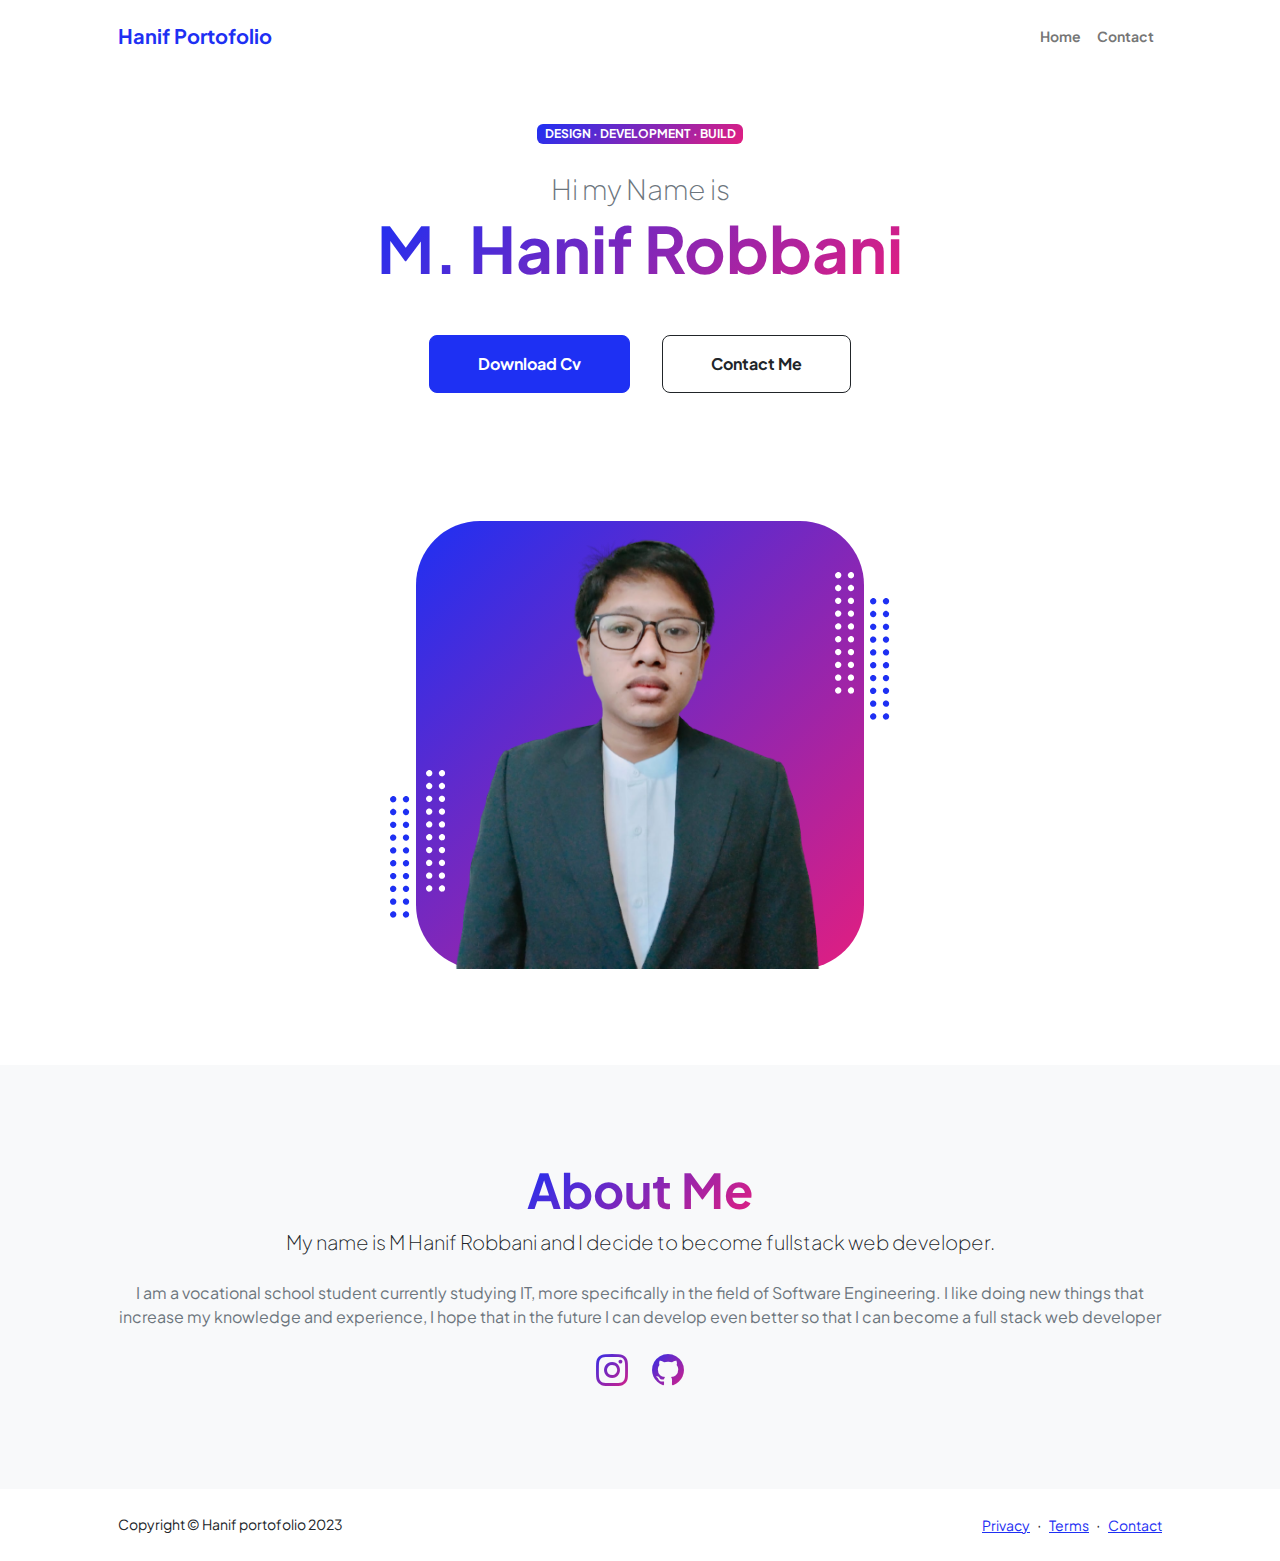
<file: index.html>
<!DOCTYPE html>
<html lang="en">
  <head>
    <meta charset="utf-8" />
    <meta
      name="viewport"
      content="width=device-width, initial-scale=1, shrink-to-fit=no"
    />
    <meta name="description" content="" />
    <meta name="author" content="" />
    <title>Hanif Portofolio Bootstrap</title>
    <!-- Favicon-->
    <link rel="icon" type="image/x-icon" href="assets/favicon.ico" />
    <!-- Custom Google font-->
    <link rel="preconnect" href="https://fonts.googleapis.com" />
    <link rel="preconnect" href="https://fonts.gstatic.com" crossorigin />
    <link
      href="https://fonts.googleapis.com/css2?family=Plus+Jakarta+Sans:wght@100;200;300;400;500;600;700;800;900&amp;display=swap"
      rel="stylesheet"
    />
    <!-- Bootstrap icons-->
    <link
      href="https://cdn.jsdelivr.net/npm/bootstrap-icons@1.8.1/font/bootstrap-icons.css"
      rel="stylesheet"
    />
    <!-- Core theme CSS (includes Bootstrap)-->
    <link href="css/styles.css" rel="stylesheet" />
  </head>
  <body class="d-flex flex-column h-100">
    <main class="flex-shrink-0">
      <!-- Navigation-->
      <nav class="navbar navbar-expand-lg navbar-light bg-white py-3">
        <div class="container px-5">
          <a class="navbar-brand" href="index.html"
            ><span class="fw-bolder text-primary">Hanif Portofolio</span></a
          >
          <button
            class="navbar-toggler"
            type="button"
            data-bs-toggle="collapse"
            data-bs-target="#navbarSupportedContent"
            aria-controls="navbarSupportedContent"
            aria-expanded="false"
            aria-label="Toggle navigation"
          >
            <span class="navbar-toggler-icon"></span>
          </button>
          <div class="collapse navbar-collapse" id="navbarSupportedContent">
            <ul class="navbar-nav ms-auto mb-2 mb-lg-0 small fw-bolder">
              <li class="nav-item">
                <a class="nav-link" href="index.html">Home</a>
              </li>
              <li class="nav-item">
                <a class="nav-link" href="contact.html">Contact</a>
              </li>
            </ul>
          </div>
        </div>
      </nav>
      <!-- Header-->
      <header class="py-5">
        <div class="container px-5 pb-5">
          <div class="row gx-5 align-items-center">
            <div class="col-xxl-5">
              <!-- Header text content-->
              <div class="text-center text-xxl-start">
                <div
                  class="badge bg-gradient-primary-to-secondary text-white mb-4"
                >
                  <div class="text-uppercase">
                    Design &middot; Development &middot; Build
                  </div>
                </div>
                <div class="fs-3 fw-light text-muted">Hi my Name is </div>
                <h1 class="display-3 fw-bolder mb-5">
                  <span class="text-gradient d-inline"
                    >M. Hanif Robbani</span
                  >
                </h1>
                <div
                  class="d-grid gap-3 d-sm-flex justify-content-sm-center justify-content-xxl-start mb-3"
                >
                  <a
                    class="btn btn-primary btn-lg px-5 py-3 me-sm-3 fs-6 fw-bolder"
                    href="img/you.png"
                    download="My Cv"
                    >Download Cv</a
                  >
                  <a
                    class="btn btn-outline-dark btn-lg px-5 py-3 fs-6 fw-bolder"
                    href="contact.html"
                    >Contact Me</a
                  >
                </div>
              </div>
            </div>
            <div class="col-xxl-7">
              <!-- Header profile picture-->
              <div class="d-flex justify-content-center mt-5 mt-xxl-0">
                <div class="profile bg-gradient-primary-to-secondary">
                  <img class="profile-img" src="img/pp2.png" alt="..." />
                  <div class="dots-1">
                    <!-- SVG Dots-->
                    <svg
                      version="1.1"
                      xmlns="http://www.w3.org/2000/svg"
                      xmlns:xlink="http://www.w3.org/1999/xlink"
                      x="0px"
                      y="0px"
                      viewBox="0 0 191.6 1215.4"
                      style="enable-background: new 0 0 191.6 1215.4"
                      xml:space="preserve"
                    >
                      <g
                        transform="translate(0.000000,1280.000000) scale(0.100000,-0.100000)"
                      >
                        <path
                          d="M227.7,12788.6c-105-35-200-141-222-248c-43-206,163-412,369-369c155,32,275,190,260,339c-11,105-90,213-190,262        C383.7,12801.6,289.7,12808.6,227.7,12788.6z"
                        ></path>
                        <path
                          d="M1507.7,12788.6c-151-50-253-216-222-362c25-119,136-230,254-255c194-41,395,142,375,339c-11,105-90,213-190,262        C1663.7,12801.6,1569.7,12808.6,1507.7,12788.6z"
                        ></path>
                        <path
                          d="M227.7,11508.6c-105-35-200-141-222-248c-43-206,163-412,369-369c155,32,275,190,260,339c-11,105-90,213-190,262        C383.7,11521.6,289.7,11528.6,227.7,11508.6z"
                        ></path>
                        <path
                          d="M1507.7,11508.6c-151-50-253-216-222-362c25-119,136-230,254-255c194-41,395,142,375,339c-11,105-90,213-190,262        C1663.7,11521.6,1569.7,11528.6,1507.7,11508.6z"
                        ></path>
                        <path
                          d="M227.7,10228.6c-105-35-200-141-222-248c-43-206,163-412,369-369c155,32,275,190,260,339c-11,105-90,213-190,262        C383.7,10241.6,289.7,10248.6,227.7,10228.6z"
                        ></path>
                        <path
                          d="M1507.7,10228.6c-105-35-200-141-222-248c-43-206,163-412,369-369c155,32,275,190,260,339c-11,105-90,213-190,262        C1663.7,10241.6,1569.7,10248.6,1507.7,10228.6z"
                        ></path>
                        <path
                          d="M227.7,8948.6c-105-35-200-141-222-248c-43-206,163-412,369-369c155,32,275,190,260,339c-11,105-90,213-190,262        C383.7,8961.6,289.7,8968.6,227.7,8948.6z"
                        ></path>
                        <path
                          d="M1507.7,8948.6c-105-35-200-141-222-248c-43-206,163-412,369-369c155,32,275,190,260,339c-11,105-90,213-190,262        C1663.7,8961.6,1569.7,8968.6,1507.7,8948.6z"
                        ></path>
                        <path
                          d="M227.7,7668.6c-105-35-200-141-222-248c-43-206,163-412,369-369c155,32,275,190,260,339c-11,105-90,213-190,262        C383.7,7681.6,289.7,7688.6,227.7,7668.6z"
                        ></path>
                        <path
                          d="M1507.7,7668.6c-105-35-200-141-222-248c-43-206,163-412,369-369c155,32,275,190,260,339c-11,105-90,213-190,262        C1663.7,7681.6,1569.7,7688.6,1507.7,7668.6z"
                        ></path>
                        <path
                          d="M227.7,6388.6c-105-35-200-141-222-248c-43-206,163-412,369-369c155,32,275,190,260,339c-11,105-90,213-190,262        C383.7,6401.6,289.7,6408.6,227.7,6388.6z"
                        ></path>
                        <path
                          d="M1507.7,6388.6c-105-35-200-141-222-248c-43-206,163-412,369-369c155,32,275,190,260,339c-11,105-90,213-190,262        C1663.7,6401.6,1569.7,6408.6,1507.7,6388.6z"
                        ></path>
                        <path
                          d="M227.7,5108.6c-105-35-200-141-222-248c-43-206,163-412,369-369c155,32,275,190,260,339c-11,105-90,213-190,262        C383.7,5121.6,289.7,5128.6,227.7,5108.6z"
                        ></path>
                        <path
                          d="M1507.7,5108.6c-105-35-200-141-222-248c-43-206,163-412,369-369c155,32,275,190,260,339c-11,105-90,213-190,262        C1663.7,5121.6,1569.7,5128.6,1507.7,5108.6z"
                        ></path>
                        <path
                          d="M227.7,3828.6c-105-35-200-141-222-248c-43-206,163-412,369-369c155,32,275,190,260,339c-11,105-90,213-190,262        C383.7,3841.6,289.7,3848.6,227.7,3828.6z"
                        ></path>
                        <path
                          d="M1507.7,3828.6c-105-35-200-141-222-248c-43-206,163-412,369-369c155,32,275,190,260,339c-11,105-90,213-190,262        C1663.7,3841.6,1569.7,3848.6,1507.7,3828.6z"
                        ></path>
                        <path
                          d="M227.7,2548.6c-105-35-200-141-222-248c-43-206,163-412,369-369c155,32,275,190,260,339c-11,105-90,213-190,262        C383.7,2561.6,289.7,2568.6,227.7,2548.6z"
                        ></path>
                        <path
                          d="M1507.7,2548.6c-105-35-200-141-222-248c-43-206,163-412,369-369c155,32,275,190,260,339c-11,105-90,213-190,262        C1663.7,2561.6,1569.7,2568.6,1507.7,2548.6z"
                        ></path>
                        <path
                          d="M227.7,1268.6c-105-35-200-141-222-248c-43-206,163-412,369-369c155,32,275,190,260,339c-11,105-90,213-190,262        C383.7,1281.6,289.7,1288.6,227.7,1268.6z"
                        ></path>
                        <path
                          d="M1507.7,1268.6c-105-35-200-141-222-248c-43-206,163-412,369-369c155,32,275,190,260,339c-11,105-90,213-190,262        C1663.7,1281.6,1569.7,1288.6,1507.7,1268.6z"
                        ></path>
                      </g>
                    </svg>
                    <!-- END of SVG dots-->
                  </div>
                  <div class="dots-2">
                    <!-- SVG Dots-->
                    <svg
                      version="1.1"
                      xmlns="http://www.w3.org/2000/svg"
                      xmlns:xlink="http://www.w3.org/1999/xlink"
                      x="0px"
                      y="0px"
                      viewBox="0 0 191.6 1215.4"
                      style="enable-background: new 0 0 191.6 1215.4"
                      xml:space="preserve"
                    >
                      <g
                        transform="translate(0.000000,1280.000000) scale(0.100000,-0.100000)"
                      >
                        <path
                          d="M227.7,12788.6c-105-35-200-141-222-248c-43-206,163-412,369-369c155,32,275,190,260,339c-11,105-90,213-190,262        C383.7,12801.6,289.7,12808.6,227.7,12788.6z"
                        ></path>
                        <path
                          d="M1507.7,12788.6c-151-50-253-216-222-362c25-119,136-230,254-255c194-41,395,142,375,339c-11,105-90,213-190,262        C1663.7,12801.6,1569.7,12808.6,1507.7,12788.6z"
                        ></path>
                        <path
                          d="M227.7,11508.6c-105-35-200-141-222-248c-43-206,163-412,369-369c155,32,275,190,260,339c-11,105-90,213-190,262        C383.7,11521.6,289.7,11528.6,227.7,11508.6z"
                        ></path>
                        <path
                          d="M1507.7,11508.6c-151-50-253-216-222-362c25-119,136-230,254-255c194-41,395,142,375,339c-11,105-90,213-190,262        C1663.7,11521.6,1569.7,11528.6,1507.7,11508.6z"
                        ></path>
                        <path
                          d="M227.7,10228.6c-105-35-200-141-222-248c-43-206,163-412,369-369c155,32,275,190,260,339c-11,105-90,213-190,262        C383.7,10241.6,289.7,10248.6,227.7,10228.6z"
                        ></path>
                        <path
                          d="M1507.7,10228.6c-105-35-200-141-222-248c-43-206,163-412,369-369c155,32,275,190,260,339c-11,105-90,213-190,262        C1663.7,10241.6,1569.7,10248.6,1507.7,10228.6z"
                        ></path>
                        <path
                          d="M227.7,8948.6c-105-35-200-141-222-248c-43-206,163-412,369-369c155,32,275,190,260,339c-11,105-90,213-190,262        C383.7,8961.6,289.7,8968.6,227.7,8948.6z"
                        ></path>
                        <path
                          d="M1507.7,8948.6c-105-35-200-141-222-248c-43-206,163-412,369-369c155,32,275,190,260,339c-11,105-90,213-190,262        C1663.7,8961.6,1569.7,8968.6,1507.7,8948.6z"
                        ></path>
                        <path
                          d="M227.7,7668.6c-105-35-200-141-222-248c-43-206,163-412,369-369c155,32,275,190,260,339c-11,105-90,213-190,262        C383.7,7681.6,289.7,7688.6,227.7,7668.6z"
                        ></path>
                        <path
                          d="M1507.7,7668.6c-105-35-200-141-222-248c-43-206,163-412,369-369c155,32,275,190,260,339c-11,105-90,213-190,262        C1663.7,7681.6,1569.7,7688.6,1507.7,7668.6z"
                        ></path>
                        <path
                          d="M227.7,6388.6c-105-35-200-141-222-248c-43-206,163-412,369-369c155,32,275,190,260,339c-11,105-90,213-190,262        C383.7,6401.6,289.7,6408.6,227.7,6388.6z"
                        ></path>
                        <path
                          d="M1507.7,6388.6c-105-35-200-141-222-248c-43-206,163-412,369-369c155,32,275,190,260,339c-11,105-90,213-190,262        C1663.7,6401.6,1569.7,6408.6,1507.7,6388.6z"
                        ></path>
                        <path
                          d="M227.7,5108.6c-105-35-200-141-222-248c-43-206,163-412,369-369c155,32,275,190,260,339c-11,105-90,213-190,262        C383.7,5121.6,289.7,5128.6,227.7,5108.6z"
                        ></path>
                        <path
                          d="M1507.7,5108.6c-105-35-200-141-222-248c-43-206,163-412,369-369c155,32,275,190,260,339c-11,105-90,213-190,262        C1663.7,5121.6,1569.7,5128.6,1507.7,5108.6z"
                        ></path>
                        <path
                          d="M227.7,3828.6c-105-35-200-141-222-248c-43-206,163-412,369-369c155,32,275,190,260,339c-11,105-90,213-190,262        C383.7,3841.6,289.7,3848.6,227.7,3828.6z"
                        ></path>
                        <path
                          d="M1507.7,3828.6c-105-35-200-141-222-248c-43-206,163-412,369-369c155,32,275,190,260,339c-11,105-90,213-190,262        C1663.7,3841.6,1569.7,3848.6,1507.7,3828.6z"
                        ></path>
                        <path
                          d="M227.7,2548.6c-105-35-200-141-222-248c-43-206,163-412,369-369c155,32,275,190,260,339c-11,105-90,213-190,262        C383.7,2561.6,289.7,2568.6,227.7,2548.6z"
                        ></path>
                        <path
                          d="M1507.7,2548.6c-105-35-200-141-222-248c-43-206,163-412,369-369c155,32,275,190,260,339c-11,105-90,213-190,262        C1663.7,2561.6,1569.7,2568.6,1507.7,2548.6z"
                        ></path>
                        <path
                          d="M227.7,1268.6c-105-35-200-141-222-248c-43-206,163-412,369-369c155,32,275,190,260,339c-11,105-90,213-190,262        C383.7,1281.6,289.7,1288.6,227.7,1268.6z"
                        ></path>
                        <path
                          d="M1507.7,1268.6c-105-35-200-141-222-248c-43-206,163-412,369-369c155,32,275,190,260,339c-11,105-90,213-190,262        C1663.7,1281.6,1569.7,1288.6,1507.7,1268.6z"
                        ></path>
                      </g>
                    </svg>
                    <!-- END of SVG dots-->
                  </div>
                  <div class="dots-3">
                    <!-- SVG Dots-->
                    <svg
                      version="1.1"
                      xmlns="http://www.w3.org/2000/svg"
                      xmlns:xlink="http://www.w3.org/1999/xlink"
                      x="0px"
                      y="0px"
                      viewBox="0 0 191.6 1215.4"
                      style="enable-background: new 0 0 191.6 1215.4"
                      xml:space="preserve"
                    >
                      <g
                        transform="translate(0.000000,1280.000000) scale(0.100000,-0.100000)"
                      >
                        <path
                          d="M227.7,12788.6c-105-35-200-141-222-248c-43-206,163-412,369-369c155,32,275,190,260,339c-11,105-90,213-190,262        C383.7,12801.6,289.7,12808.6,227.7,12788.6z"
                        ></path>
                        <path
                          d="M1507.7,12788.6c-151-50-253-216-222-362c25-119,136-230,254-255c194-41,395,142,375,339c-11,105-90,213-190,262        C1663.7,12801.6,1569.7,12808.6,1507.7,12788.6z"
                        ></path>
                        <path
                          d="M227.7,11508.6c-105-35-200-141-222-248c-43-206,163-412,369-369c155,32,275,190,260,339c-11,105-90,213-190,262        C383.7,11521.6,289.7,11528.6,227.7,11508.6z"
                        ></path>
                        <path
                          d="M1507.7,11508.6c-151-50-253-216-222-362c25-119,136-230,254-255c194-41,395,142,375,339c-11,105-90,213-190,262        C1663.7,11521.6,1569.7,11528.6,1507.7,11508.6z"
                        ></path>
                        <path
                          d="M227.7,10228.6c-105-35-200-141-222-248c-43-206,163-412,369-369c155,32,275,190,260,339c-11,105-90,213-190,262        C383.7,10241.6,289.7,10248.6,227.7,10228.6z"
                        ></path>
                        <path
                          d="M1507.7,10228.6c-105-35-200-141-222-248c-43-206,163-412,369-369c155,32,275,190,260,339c-11,105-90,213-190,262        C1663.7,10241.6,1569.7,10248.6,1507.7,10228.6z"
                        ></path>
                        <path
                          d="M227.7,8948.6c-105-35-200-141-222-248c-43-206,163-412,369-369c155,32,275,190,260,339c-11,105-90,213-190,262        C383.7,8961.6,289.7,8968.6,227.7,8948.6z"
                        ></path>
                        <path
                          d="M1507.7,8948.6c-105-35-200-141-222-248c-43-206,163-412,369-369c155,32,275,190,260,339c-11,105-90,213-190,262        C1663.7,8961.6,1569.7,8968.6,1507.7,8948.6z"
                        ></path>
                        <path
                          d="M227.7,7668.6c-105-35-200-141-222-248c-43-206,163-412,369-369c155,32,275,190,260,339c-11,105-90,213-190,262        C383.7,7681.6,289.7,7688.6,227.7,7668.6z"
                        ></path>
                        <path
                          d="M1507.7,7668.6c-105-35-200-141-222-248c-43-206,163-412,369-369c155,32,275,190,260,339c-11,105-90,213-190,262        C1663.7,7681.6,1569.7,7688.6,1507.7,7668.6z"
                        ></path>
                        <path
                          d="M227.7,6388.6c-105-35-200-141-222-248c-43-206,163-412,369-369c155,32,275,190,260,339c-11,105-90,213-190,262        C383.7,6401.6,289.7,6408.6,227.7,6388.6z"
                        ></path>
                        <path
                          d="M1507.7,6388.6c-105-35-200-141-222-248c-43-206,163-412,369-369c155,32,275,190,260,339c-11,105-90,213-190,262        C1663.7,6401.6,1569.7,6408.6,1507.7,6388.6z"
                        ></path>
                        <path
                          d="M227.7,5108.6c-105-35-200-141-222-248c-43-206,163-412,369-369c155,32,275,190,260,339c-11,105-90,213-190,262        C383.7,5121.6,289.7,5128.6,227.7,5108.6z"
                        ></path>
                        <path
                          d="M1507.7,5108.6c-105-35-200-141-222-248c-43-206,163-412,369-369c155,32,275,190,260,339c-11,105-90,213-190,262        C1663.7,5121.6,1569.7,5128.6,1507.7,5108.6z"
                        ></path>
                        <path
                          d="M227.7,3828.6c-105-35-200-141-222-248c-43-206,163-412,369-369c155,32,275,190,260,339c-11,105-90,213-190,262        C383.7,3841.6,289.7,3848.6,227.7,3828.6z"
                        ></path>
                        <path
                          d="M1507.7,3828.6c-105-35-200-141-222-248c-43-206,163-412,369-369c155,32,275,190,260,339c-11,105-90,213-190,262        C1663.7,3841.6,1569.7,3848.6,1507.7,3828.6z"
                        ></path>
                        <path
                          d="M227.7,2548.6c-105-35-200-141-222-248c-43-206,163-412,369-369c155,32,275,190,260,339c-11,105-90,213-190,262        C383.7,2561.6,289.7,2568.6,227.7,2548.6z"
                        ></path>
                        <path
                          d="M1507.7,2548.6c-105-35-200-141-222-248c-43-206,163-412,369-369c155,32,275,190,260,339c-11,105-90,213-190,262        C1663.7,2561.6,1569.7,2568.6,1507.7,2548.6z"
                        ></path>
                        <path
                          d="M227.7,1268.6c-105-35-200-141-222-248c-43-206,163-412,369-369c155,32,275,190,260,339c-11,105-90,213-190,262        C383.7,1281.6,289.7,1288.6,227.7,1268.6z"
                        ></path>
                        <path
                          d="M1507.7,1268.6c-105-35-200-141-222-248c-43-206,163-412,369-369c155,32,275,190,260,339c-11,105-90,213-190,262        C1663.7,1281.6,1569.7,1288.6,1507.7,1268.6z"
                        ></path>
                      </g>
                    </svg>
                    <!-- END of SVG dots-->
                  </div>
                  <div class="dots-4">
                    <!-- SVG Dots-->
                    <svg
                      version="1.1"
                      xmlns="http://www.w3.org/2000/svg"
                      xmlns:xlink="http://www.w3.org/1999/xlink"
                      x="0px"
                      y="0px"
                      viewBox="0 0 191.6 1215.4"
                      style="enable-background: new 0 0 191.6 1215.4"
                      xml:space="preserve"
                    >
                      <g
                        transform="translate(0.000000,1280.000000) scale(0.100000,-0.100000)"
                      >
                        <path
                          d="M227.7,12788.6c-105-35-200-141-222-248c-43-206,163-412,369-369c155,32,275,190,260,339c-11,105-90,213-190,262        C383.7,12801.6,289.7,12808.6,227.7,12788.6z"
                        ></path>
                        <path
                          d="M1507.7,12788.6c-151-50-253-216-222-362c25-119,136-230,254-255c194-41,395,142,375,339c-11,105-90,213-190,262        C1663.7,12801.6,1569.7,12808.6,1507.7,12788.6z"
                        ></path>
                        <path
                          d="M227.7,11508.6c-105-35-200-141-222-248c-43-206,163-412,369-369c155,32,275,190,260,339c-11,105-90,213-190,262        C383.7,11521.6,289.7,11528.6,227.7,11508.6z"
                        ></path>
                        <path
                          d="M1507.7,11508.6c-151-50-253-216-222-362c25-119,136-230,254-255c194-41,395,142,375,339c-11,105-90,213-190,262        C1663.7,11521.6,1569.7,11528.6,1507.7,11508.6z"
                        ></path>
                        <path
                          d="M227.7,10228.6c-105-35-200-141-222-248c-43-206,163-412,369-369c155,32,275,190,260,339c-11,105-90,213-190,262        C383.7,10241.6,289.7,10248.6,227.7,10228.6z"
                        ></path>
                        <path
                          d="M1507.7,10228.6c-105-35-200-141-222-248c-43-206,163-412,369-369c155,32,275,190,260,339c-11,105-90,213-190,262        C1663.7,10241.6,1569.7,10248.6,1507.7,10228.6z"
                        ></path>
                        <path
                          d="M227.7,8948.6c-105-35-200-141-222-248c-43-206,163-412,369-369c155,32,275,190,260,339c-11,105-90,213-190,262        C383.7,8961.6,289.7,8968.6,227.7,8948.6z"
                        ></path>
                        <path
                          d="M1507.7,8948.6c-105-35-200-141-222-248c-43-206,163-412,369-369c155,32,275,190,260,339c-11,105-90,213-190,262        C1663.7,8961.6,1569.7,8968.6,1507.7,8948.6z"
                        ></path>
                        <path
                          d="M227.7,7668.6c-105-35-200-141-222-248c-43-206,163-412,369-369c155,32,275,190,260,339c-11,105-90,213-190,262        C383.7,7681.6,289.7,7688.6,227.7,7668.6z"
                        ></path>
                        <path
                          d="M1507.7,7668.6c-105-35-200-141-222-248c-43-206,163-412,369-369c155,32,275,190,260,339c-11,105-90,213-190,262        C1663.7,7681.6,1569.7,7688.6,1507.7,7668.6z"
                        ></path>
                        <path
                          d="M227.7,6388.6c-105-35-200-141-222-248c-43-206,163-412,369-369c155,32,275,190,260,339c-11,105-90,213-190,262        C383.7,6401.6,289.7,6408.6,227.7,6388.6z"
                        ></path>
                        <path
                          d="M1507.7,6388.6c-105-35-200-141-222-248c-43-206,163-412,369-369c155,32,275,190,260,339c-11,105-90,213-190,262        C1663.7,6401.6,1569.7,6408.6,1507.7,6388.6z"
                        ></path>
                        <path
                          d="M227.7,5108.6c-105-35-200-141-222-248c-43-206,163-412,369-369c155,32,275,190,260,339c-11,105-90,213-190,262        C383.7,5121.6,289.7,5128.6,227.7,5108.6z"
                        ></path>
                        <path
                          d="M1507.7,5108.6c-105-35-200-141-222-248c-43-206,163-412,369-369c155,32,275,190,260,339c-11,105-90,213-190,262        C1663.7,5121.6,1569.7,5128.6,1507.7,5108.6z"
                        ></path>
                        <path
                          d="M227.7,3828.6c-105-35-200-141-222-248c-43-206,163-412,369-369c155,32,275,190,260,339c-11,105-90,213-190,262        C383.7,3841.6,289.7,3848.6,227.7,3828.6z"
                        ></path>
                        <path
                          d="M1507.7,3828.6c-105-35-200-141-222-248c-43-206,163-412,369-369c155,32,275,190,260,339c-11,105-90,213-190,262        C1663.7,3841.6,1569.7,3848.6,1507.7,3828.6z"
                        ></path>
                        <path
                          d="M227.7,2548.6c-105-35-200-141-222-248c-43-206,163-412,369-369c155,32,275,190,260,339c-11,105-90,213-190,262        C383.7,2561.6,289.7,2568.6,227.7,2548.6z"
                        ></path>
                        <path
                          d="M1507.7,2548.6c-105-35-200-141-222-248c-43-206,163-412,369-369c155,32,275,190,260,339c-11,105-90,213-190,262        C1663.7,2561.6,1569.7,2568.6,1507.7,2548.6z"
                        ></path>
                        <path
                          d="M227.7,1268.6c-105-35-200-141-222-248c-43-206,163-412,369-369c155,32,275,190,260,339c-11,105-90,213-190,262        C383.7,1281.6,289.7,1288.6,227.7,1268.6z"
                        ></path>
                        <path
                          d="M1507.7,1268.6c-105-35-200-141-222-248c-43-206,163-412,369-369c155,32,275,190,260,339c-11,105-90,213-190,262        C1663.7,1281.6,1569.7,1288.6,1507.7,1268.6z"
                        ></path>
                      </g>
                    </svg>
                    <!-- END of SVG dots-->
                  </div>
                </div>
              </div>
            </div>
          </div>
        </div>
      </header>
      <!-- About Section-->
      <section class="bg-light py-5">
        <div class="container px-5">
          <div class="row gx-5 justify-content-center">
            <div class="col-xxl-8">
              <div class="text-center my-5">
                <h2 class="display-5 fw-bolder">
                  <span class="text-gradient d-inline">About Me</span>
                </h2>
                <p class="lead fw-light mb-4">
                  My name is M Hanif Robbani and I decide to become fullstack
                  web developer.
                </p>
                <p class="text-muted">
                  I am a vocational school student currently studying IT, more
                  specifically in the field of Software Engineering. I like
                  doing new things that increase my knowledge and experience, I
                  hope that in the future I can develop even better so that I
                  can become a full stack web developer
                </p>
                <div class="d-flex justify-content-center fs-2 gap-4">
                  <a
                    class="text-gradient"
                    href="https://www.instagram.com/hnifrbn/"
                    ><i class="bi bi-instagram"></i
                  ></a>
                  <a
                    class="text-gradient"
                    href="https://github.com/hanifrobbani/hanif-portofolio"
                    ><i class="bi bi-github"></i
                  ></a>
                </div>
              </div>
            </div>
          </div>
        </div>
      </section>
    </main>
    <!-- Footer-->
    <footer class="bg-white py-4 mt-auto">
      <div class="container px-5">
        <div
          class="row align-items-center justify-content-between flex-column flex-sm-row"
        >
          <div class="col-auto">
            <div class="small m-0">Copyright &copy; Hanif portofolio 2023</div>
          </div>
          <div class="col-auto">
            <a class="small" href="#!">Privacy</a>
            <span class="mx-1">&middot;</span>
            <a class="small" href="#!">Terms</a>
            <span class="mx-1">&middot;</span>
            <a class="small" href="#!">Contact</a>
          </div>
        </div>
      </div>
    </footer>
    <!-- Bootstrap core JS-->
    <script src="https://cdn.jsdelivr.net/npm/bootstrap@5.2.3/dist/js/bootstrap.bundle.min.js"></script>
    <!-- Core theme JS-->
    <script src="js/scripts.js"></script>
  </body>
</html>
</file>
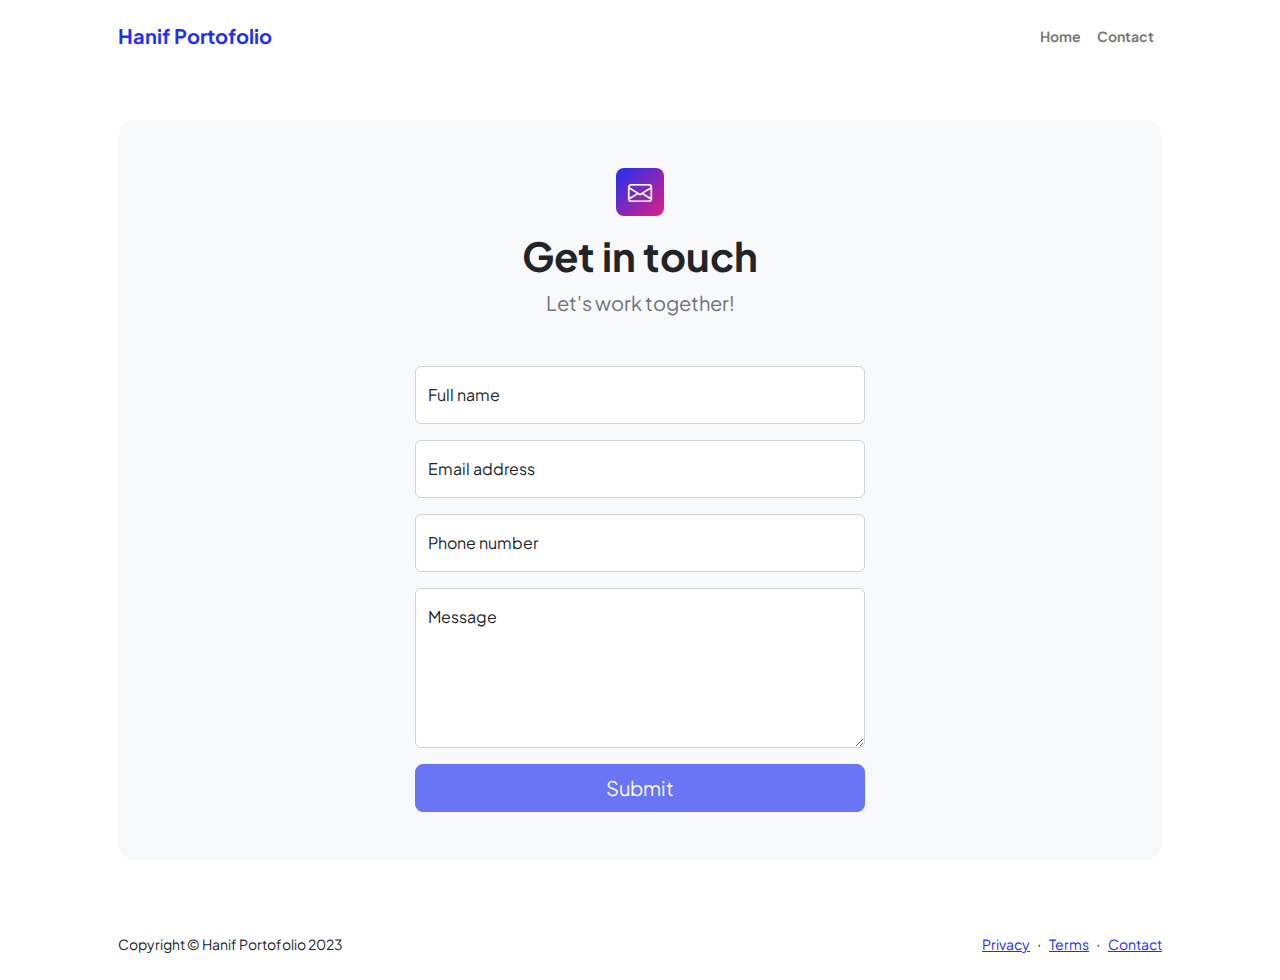
<file: contact.html>
<!DOCTYPE html>
<html lang="en">
    <head>
        <meta charset="utf-8" />
        <meta name="viewport" content="width=device-width, initial-scale=1, shrink-to-fit=no" />
        <meta name="description" content />
        <meta name="author" content />
        <title>Modern Business - Start Bootstrap Template</title>
        <!-- Favicon-->
        <link rel="icon" type="image/x-icon" href="assets/favicon.ico" />
        <!-- Custom Google font-->
        <link rel="preconnect" href="https://fonts.googleapis.com" />
        <link rel="preconnect" href="https://fonts.gstatic.com" crossorigin />
        <link href="https://fonts.googleapis.com/css2?family=Plus+Jakarta+Sans:wght@100;200;300;400;500;600;700;800;900&amp;display=swap" rel="stylesheet" />
        <!-- Bootstrap icons-->
        <link href="https://cdn.jsdelivr.net/npm/bootstrap-icons@1.8.1/font/bootstrap-icons.css" rel="stylesheet" />
        <!-- Core theme CSS (includes Bootstrap)-->
        <link href="css/styles.css" rel="stylesheet" />
    </head>
    <body class="d-flex flex-column">
        <main class="flex-shrink-0">
            <!-- Navigation-->
            <nav class="navbar navbar-expand-lg navbar-light bg-white py-3">
                <div class="container px-5">
                    <a class="navbar-brand" href="index.html"><span class="fw-bolder text-primary">Hanif Portofolio</span></a>
                    <button class="navbar-toggler" type="button" data-bs-toggle="collapse" data-bs-target="#navbarSupportedContent" aria-controls="navbarSupportedContent" aria-expanded="false" aria-label="Toggle navigation"><span class="navbar-toggler-icon"></span></button>
                    <div class="collapse navbar-collapse" id="navbarSupportedContent">
                        <ul class="navbar-nav ms-auto mb-2 mb-lg-0 small fw-bolder">
                            <li class="nav-item"><a class="nav-link" href="index.html">Home</a></li>
                            <li class="nav-item"><a class="nav-link" href="contact.html">Contact</a></li>
                        </ul>
                    </div>
                </div>
            </nav>
            <!-- Page content-->
            <section class="py-5">
                <div class="container px-5">
                    <!-- Contact form-->
                    <div class="bg-light rounded-4 py-5 px-4 px-md-5">
                        <div class="text-center mb-5">
                            <div class="feature bg-primary bg-gradient-primary-to-secondary text-white rounded-3 mb-3"><i class="bi bi-envelope"></i></div>
                            <h1 class="fw-bolder">Get in touch</h1>
                            <p class="lead fw-normal text-muted mb-0">Let's work together!</p>
                        </div>
                        <div class="row gx-5 justify-content-center">
                            <div class="col-lg-8 col-xl-6">
                                <!-- * * * * * * * * * * * * * * *-->
                                <!-- * * SB Forms Contact Form * *-->
                                <!-- * * * * * * * * * * * * * * *-->
                                <!-- This form is pre-integrated with SB Forms.-->
                                <!-- To make this form functional, sign up at-->
                                <!-- https://startbootstrap.com/solution/contact-forms-->
                                <!-- to get an API token!-->
                                <form id="contactForm" data-sb-form-api-token="API_TOKEN">
                                    <!-- Name input-->
                                    <div class="form-floating mb-3">
                                        <input class="form-control" id="name" type="text" placeholder="Enter your name..." data-sb-validations="required" />
                                        <label for="name">Full name</label>
                                        <div class="invalid-feedback" data-sb-feedback="name:required">A name is required.</div>
                                    </div>
                                    <!-- Email address input-->
                                    <div class="form-floating mb-3">
                                        <input class="form-control" id="email" type="email" placeholder="name@example.com" data-sb-validations="required,email" />
                                        <label for="email">Email address</label>
                                        <div class="invalid-feedback" data-sb-feedback="email:required">An email is required.</div>
                                        <div class="invalid-feedback" data-sb-feedback="email:email">Email is not valid.</div>
                                    </div>
                                    <!-- Phone number input-->
                                    <div class="form-floating mb-3">
                                        <input class="form-control" id="phone" type="tel" placeholder="(123) 456-7890" data-sb-validations="required" />
                                        <label for="phone">Phone number</label>
                                        <div class="invalid-feedback" data-sb-feedback="phone:required">A phone number is required.</div>
                                    </div>
                                    <!-- Message input-->
                                    <div class="form-floating mb-3">
                                        <textarea class="form-control" id="message" type="text" placeholder="Enter your message here..." style="height: 10rem" data-sb-validations="required"></textarea>
                                        <label for="message">Message</label>
                                        <div class="invalid-feedback" data-sb-feedback="message:required">A message is required.</div>
                                    </div>
                                    <!-- Submit success message-->
                                    <!---->
                                    <!-- This is what your users will see when the form-->
                                    <!-- has successfully submitted-->
                                    <div class="d-none" id="submitSuccessMessage">
                                        <div class="text-center mb-3">
                                            <div class="fw-bolder">Form submission successful!</div>
                                            To activate this form, sign up at
                                            <br />
                                            <a href="https://startbootstrap.com/solution/contact-forms">https://startbootstrap.com/solution/contact-forms</a>
                                        </div>
                                    </div>
                                    <!-- Submit error message-->
                                    <!---->
                                    <!-- This is what your users will see when there is-->
                                    <!-- an error submitting the form-->
                                    <div class="d-none" id="submitErrorMessage"><div class="text-center text-danger mb-3">Error sending message!</div></div>
                                    <!-- Submit Button-->
                                    <div class="d-grid"><button class="btn btn-primary btn-lg disabled" id="submitButton" type="submit">Submit</button></div>
                                </form>
                            </div>
                        </div>
                    </div>
                </div>
            </section>
        </main>
        <!-- Footer-->
        <footer class="bg-white py-4 mt-auto">
            <div class="container px-5">
                <div class="row align-items-center justify-content-between flex-column flex-sm-row">
                    <div class="col-auto"><div class="small m-0">Copyright &copy; Hanif Portofolio 2023</div></div>
                    <div class="col-auto">
                        <a class="small" href="#!">Privacy</a>
                        <span class="mx-1">&middot;</span>
                        <a class="small" href="#!">Terms</a>
                        <span class="mx-1">&middot;</span>
                        <a class="small" href="#!">Contact</a>
                    </div>
                </div>
            </div>
        </footer>
        <!-- Bootstrap core JS-->
        <script src="https://cdn.jsdelivr.net/npm/bootstrap@5.2.3/dist/js/bootstrap.bundle.min.js"></script>
        <!-- Core theme JS-->
        <script src="js/scripts.js"></script>
        <!-- * * * * * * * * * * * * * * * * * * * * * * * * * * * * * * * * * * * * * * * *-->
        <!-- * *                               SB Forms JS                               * *-->
        <!-- * * Activate your form at https://startbootstrap.com/solution/contact-forms * *-->
        <!-- * * * * * * * * * * * * * * * * * * * * * * * * * * * * * * * * * * * * * * * *-->
        <script src="https://cdn.startbootstrap.com/sb-forms-latest.js"></script>
    </body>
</html>
</file>
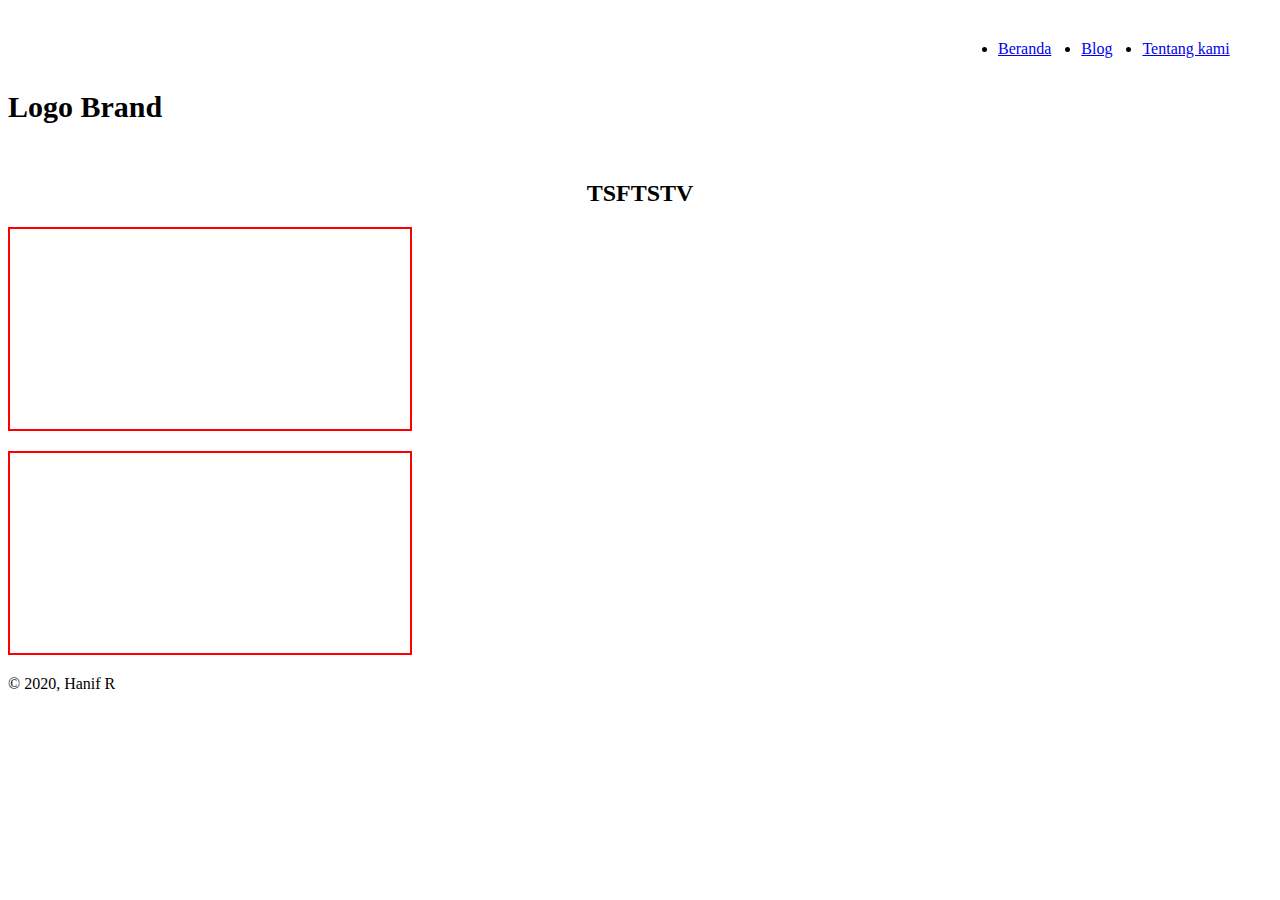
<file: elemendasar.html>
<!DOCTYPE html>
<html lang="en">
  <head>
    <meta charset="UTF-8" />
    <meta name="viewport" content="width=device-width, initial-scale=1.0" />
    <title>Nyoba boss</title>
  </head>
  <style>
    header,
    nav,
    ul {
      margin-bottom: 90px;
    }
    .kotak1,
    .kotak2 {
      width: 200px;
      padding: 100px;
      border: 2px solid black;
      margin-bottom: 20px;
      border-style: double;
      border-color: red;
    }
    img {
      width: 300px;
      margin: auto;
      position: relative;
      transform: translate(-50%, -50%);
      left: 50%;
      right: 50%;
      margin-top: 200px;
    }
    .xp{
      text-align: center;
    }
  </style>

  <body>
    <ul></ul>
    <!--sebagain list biasa -->

    <ol></ol>
    <!--sebagai list terurut 
1
Menggunakan angka dalam urutan item (default).

a
Menggunakan huruf kecil dalam urutan item.

A
Menggunakan huruf besar dalam urutan item.

i
Menggunakan huruf romawi kecil dalam urutan item.

I
Menggunakan huruf romawi besar dalam urutan item.

type atau start untuk menentukan list-->

    <!-- <img src="img/gambar13.png"style="width: 300px">

<a href="img/halamanutama.php">click</a> -->

    <header>
      <h4 style="font-size: 30px; margin-bottom: -100px">Logo Brand</h4>

      <nav>
        <ul style="display: flex; margin-left: 950px">
          <li style="margin-right: 30px"><a href="#">Beranda</a></li>
          <li style="margin-right: 30px"><a href="#">Blog</a></li>
          <li style="margin-right: 30px"><a href="#">Tentang kami</a></li>
        </ul>
      </nav>
    </header>
    <main>
     <h2 class="xp">TSFTSTV</h2>

      <div class="kotak1"></div>
      <div class="kotak2"></div>
    </main>
    <footer>&copy; 2020, Hanif R</footer>
  </body>
</html>
</file>
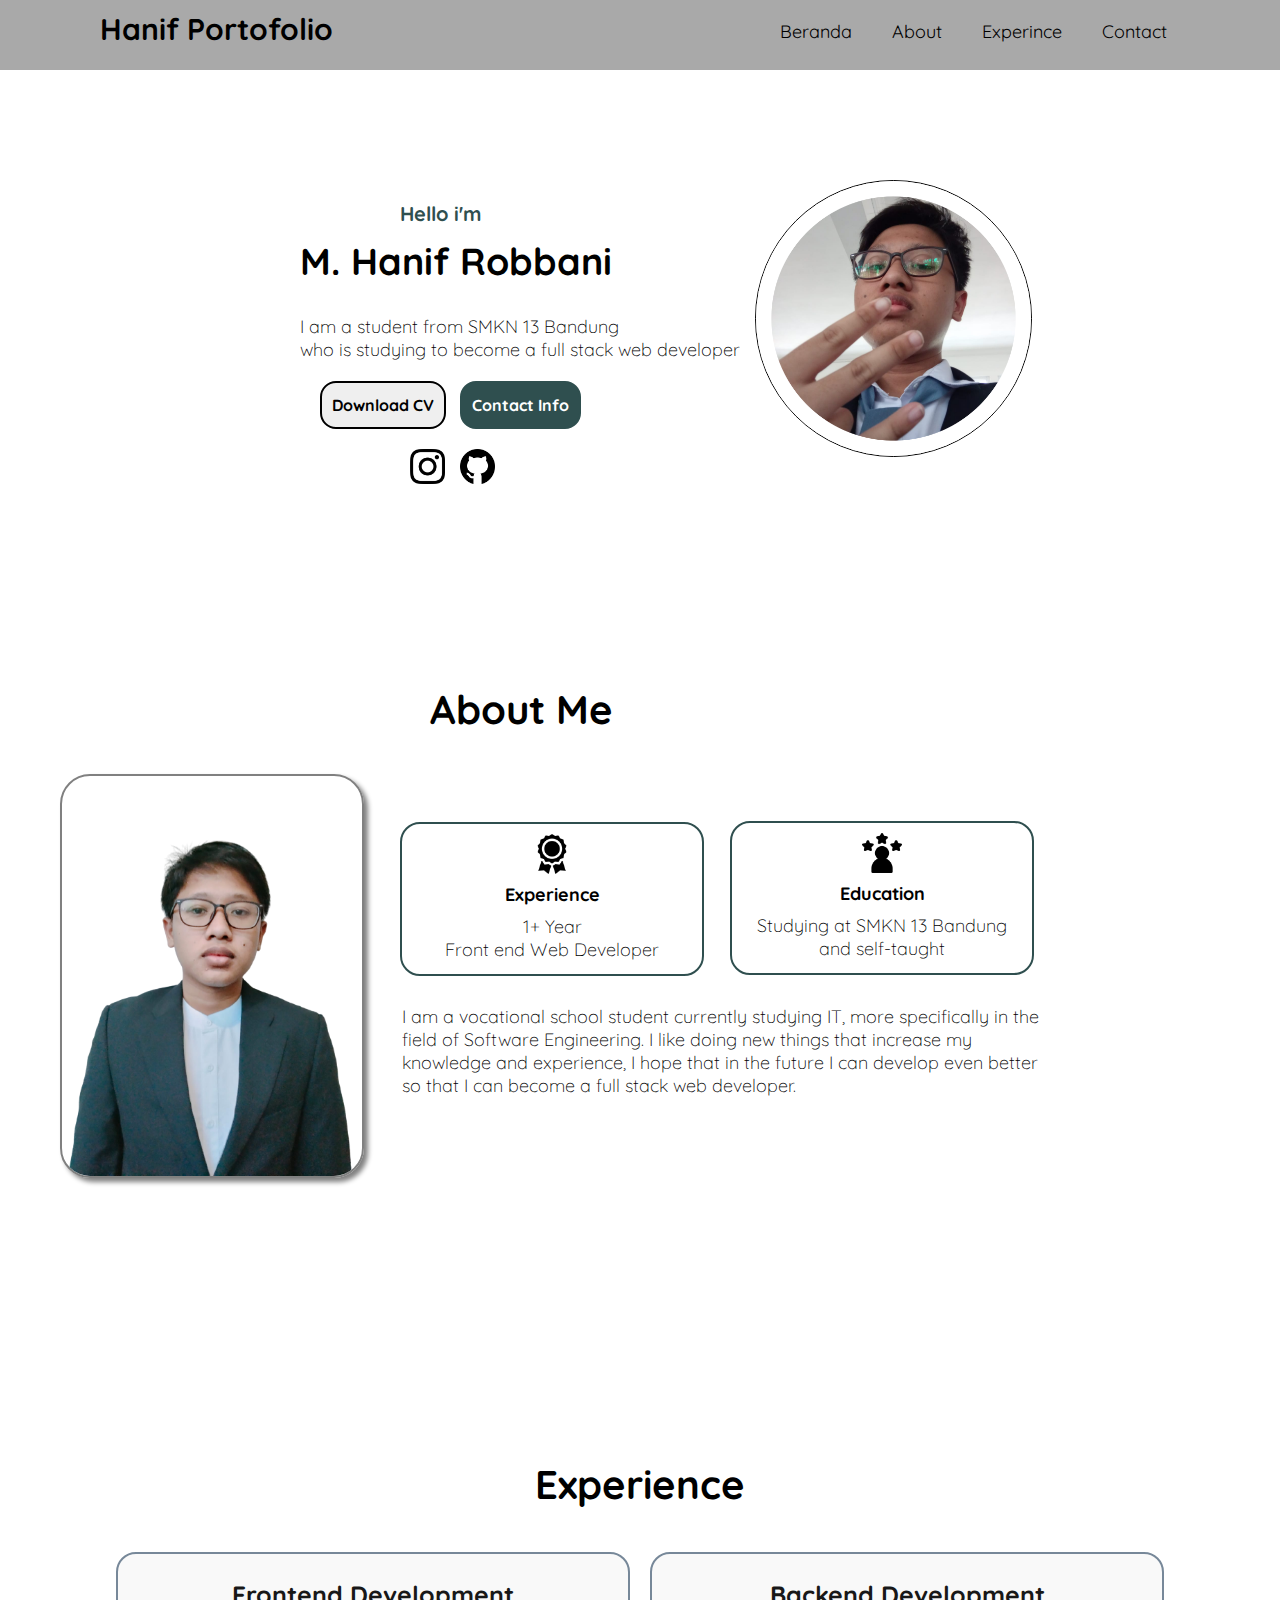
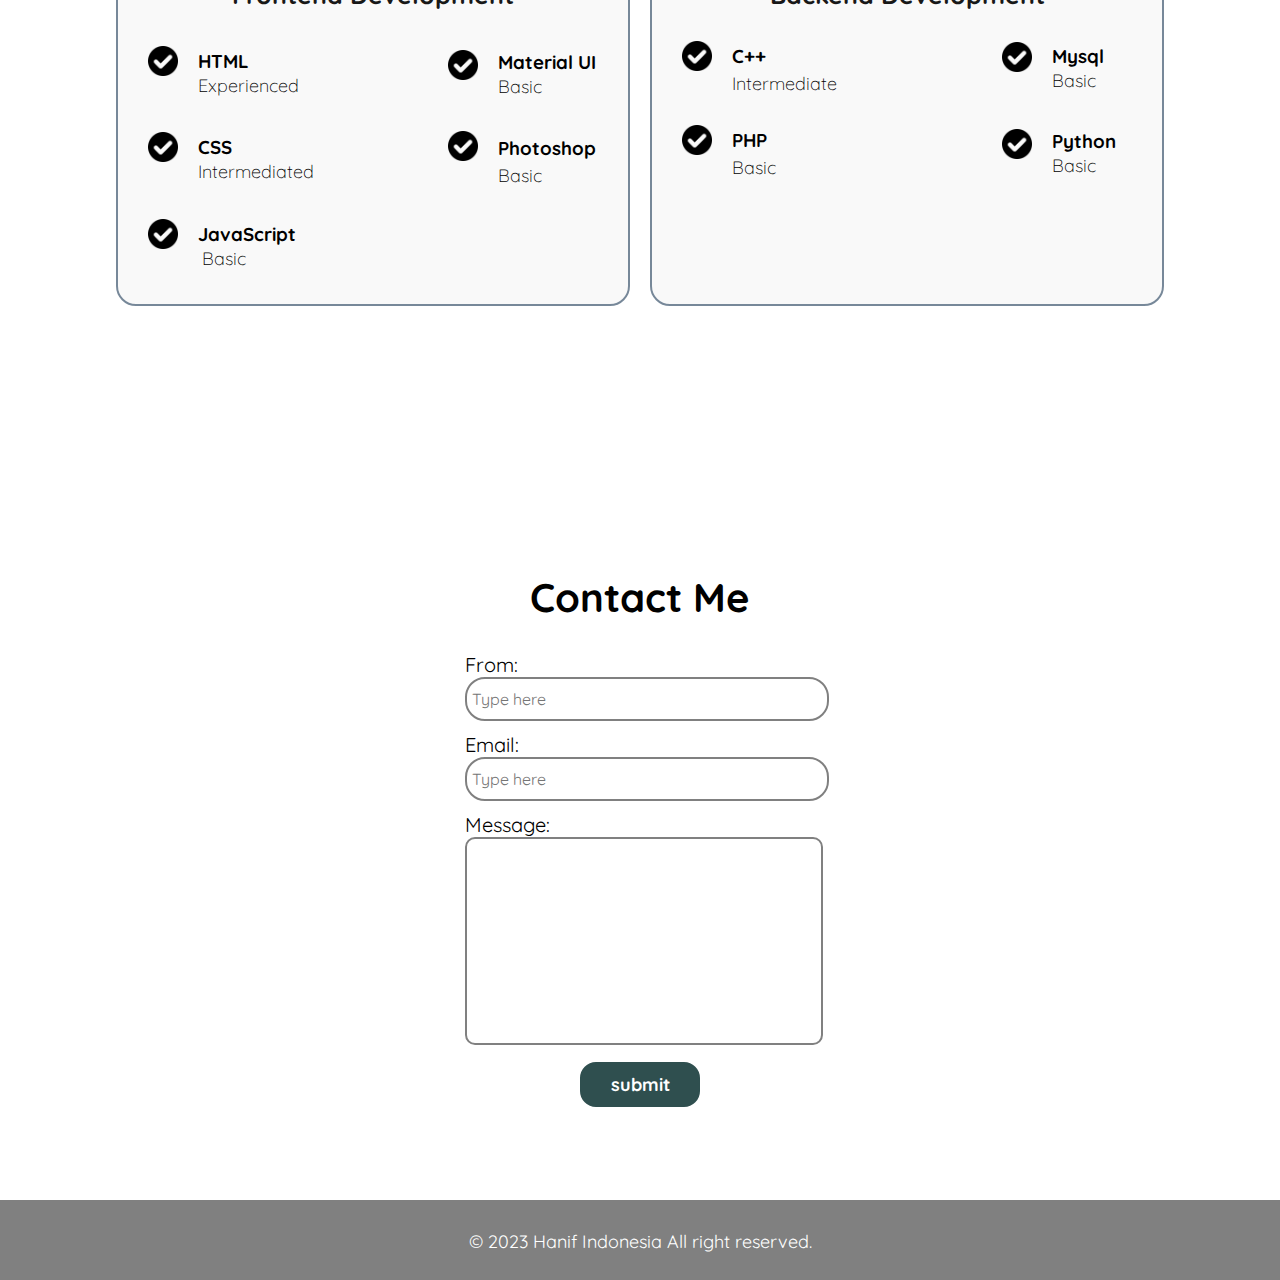
<file: hanifportofolio.html>
<!DOCTYPE html>
<html lang="en">
  <head>
    <meta charset="UTF-8" />
    <meta name="viewport" content="width=device-width, initial-scale=1.0" />
    <title>My Portofolio</title>
    <link rel="preconnect" href="https://fonts.googleapis.com" />
    <link rel="preconnect" href="https://fonts.gstatic.com" crossorigin />
    <link
      href="https://fonts.googleapis.com/css2?family=Poppins&family=Quicksand&display=swap"
      rel="stylesheet" />

    <link rel="stylesheet" href="contoh.css" />

  </head>

  <body>
    <header>
      <h1 class="title">Hanif Portofolio</h1>
      <nav>
        <ul>
          <li><a href="#">Beranda</a></li>
          <li><a href="#About">About</a></li>
          <li><a href="#Experience">Experince</a></li>
          <li><a href="#contact">Contact</a></li>
        </ul>
      </nav>
    </header>

    <main>
      <img class="profile" src="img/pp3.png" />

      <div class="container" id="Beranda">
        <h4 class="myname">Hello i'm</h4>
        <h2>M. Hanif Robbani</h2>
        <p>
          I am a student from SMKN 13 Bandung<br />
          who is studying to become a full stack web developer
        </p>
        <div class="btn">
          <a href="img/you.png" download="My CV" class="tag-a">
            <input type="button" class="btn1" value="Download CV" />
          </a>
          <a href="#" class="tag-a">
            <input type="button" class="btn2" value="Contact Info" />
          </a>
        </div>
        <div class="instagram-git">
         <a href="https://www.instagram.com/hnifrbn/" class="a2"><img src="img/instagram.png" class="ig"></a>

         <a href="https://github.com/MHanifRbn" class="a2"><img src="img/github.png" class="git"></a>
        </div>

      </div>

      <div class="container2" id="About">
        <h2>About Me</h2>

        <img src="img/pp2.png" class="picture1" />

        <div class="box1">
          <img class="userx" src="img/medal.png">
          <h4>Experience</h4>
          <p class="teks1">1+ Year<br> Front end Web Developer</p>
        </div>
        <div class="box2">
          <img class="edux" src="img/userex.png">
          <h4>Education</h4>
          <p class="teks1">Studying at SMKN 13 Bandung<br> and self-taught</p>
        </div>
        <div class="teks">
          <p>I am a vocational school student currently studying IT, more specifically in the field of Software Engineering.
             I like doing new things that increase my knowledge and experience,
             I hope that in the future I can develop even better so that I can become a full stack web developer.</p>
        </div>
      </div>

      <div class="container3" id="Experience">
        <h2 class="exp">Experience</h2>

        <div class="tampung-box">

          <div class="front-box">
            <p class="judul-box">Frontend Development</p>
            
            <div class="content-box1">
              <img src="img/bl-tick.png" class="tick1">
              <h3 class="judul-desc">HTML</h3>
            </div>
            <p class="desc">Experienced</p>
            
            <div class="content-box2">
              <img src="img/bl-tick.png" class="tick2">
              <h3 class="judul-desc">CSS</h3>
            </div>
            <p class="desc2">Intermediated</p>
            
            <div class="content-box3">
          <img src="img/bl-tick.png" class="tick3">
          <h3 class="judul-desc">JavaScript</h3>
        </div>
        <p class="desc3">Basic</p>
        
        <div class="content-box4">
          <img src="img/bl-tick.png" class="tick4">
          <h3 class="judul-desc4">Material UI</h3>
        </div>
        <p class="desc4">Basic</p>

        <div class="content-box5">
          <img src="img/bl-tick.png" class="tick5">
          <h3 class="judul-desc5">Photoshop</h3>
        </div>
        <p class="desc5">Basic</p>
        
      </div>
      
        <div class="back-box">
          <p class="judul-box">Backend Development</p>

          <div class="box-content6">
            <img src="img/bl-tick.png" class="tick6">
            <h3 class="judul-desc6">C++</h3>
          </div>
          <p class="desc6">Intermediate</p>
          
          <div class="box-content7">
            <img src="img/bl-tick.png" class="tick7">
            <h3 class="judul-desc7">PHP</h3>
          </div>
          <p class="desc7">Basic</p>
          
          <div class="box-content8">
            <img src="img/bl-tick.png" class="tick8">
            <h3 class="judul-desc8">Mysql</h3>
          </div>
          <p class="desc8">Basic</p>
          
          <div class="box-content9">
            <img src="img/bl-tick.png" class="tick9">
            <h3 class="judul-desc9">Python</h3>
          </div>
          <p class="desc9">Basic</p>
        </div>
      </div>
      </div>

      <div class="container4" id="contact">

        <h2 class="kontak">Contact Me</h2>

        <div class="from">
          <label class="lbl">From:</label>
          <input type="text" required class="user-from" placeholder="Type here">
        </div>

        <div class="kotak-email">  
          <label class="lbl">Email:</label>
          <input type="email" placeholder="Type here" class="email"><br>
        </div>

        <div class="kotak-text">
          <label class="lbl">Message:</label>
          <textarea class="textarea"></textarea><br>
        </div>

        <div class="sumit">
          <input type="button" value="submit" class="sbmt">
        </div>
      </div>
    </main>

    <footer>
      <div class="copy">&copy; 2023 Hanif Indonesia All right reserved.</div>
    </footer>
  </body>
</html>
</file>
<file: contoh.css>
* {
  font-family: "Poppins", sans-serif;
  font-family: "Quicksand", sans-serif;
  scroll-behavior: smooth;
}

body {
  margin: 0;
  padding: 0;
  box-sizing: border-box;
}

header {
  width: 100%;
  position: relative;
  top: -10px;
  bottom: 30px;
  height: 80px;
  background-color: darkgrey;
  overflow: hidden;
}

.title {
  margin-top: 10px;
  position: relative;
  font-size: 30px;
  margin-left: 100px;
  top: 10px;
}

ul {
  position: relative;
  left: 660px;
  bottom: 38px;
}

nav,
ul,
li,
a {
  display: flex;
  margin-top: auto;
  margin-left: 20px;
  font-size: 18px;
  text-decoration: transparent;
  color: black;
  transition: text-decoration 0.5s ease;
}

header a:hover {
  text-decoration: underline;
  text-decoration-thickness: 2px;
  text-underline-offset: 5px;
  font-weight: bolder;
  color: white;
}

/* Main Utama*/

main {
  justify-content: space-between;
  align-items: center;
  height: 170em;
}

main .profile {
  position: relative;
  left: 755px;
  top: 100px;
  width: 275px;
  border: 1.5px solid black;
  border-radius: 100%;
}

.container {
  margin: auto;
  margin-left: 250px;
  margin-top: -280px;
  padding: 100px 50px;
  margin-bottom: 350px;
}

.container h4 {
  font-size: 20px;
  margin-top: 20px;
  margin-bottom: -20px;
  margin-left: 100px;
  color: darkslategray;
  width: auto;
}

.container,
.myname {
  font-size: 25px;
}

p {
  font-size: 18px;
  font-weight: 300;
  margin-bottom: 20px;
}

.btn {
  display: flex;
}
.btn1 {
  padding: 12px 10px;
  border: 2px solid;
  text-align: center;
  font-size: 16px;
  font-weight: bold;
  cursor: pointer;
  border-radius: 16px;
  transition: 0.5s ease;
}
.btn2 {
  padding: 12px 10px;
  margin-left: 120px;
  border: 2px solid darkslategray;
  text-align: center;
  font-size: 16px;
  background-color: darkslategray;
  color: white;
  font-weight: bold;
  cursor: pointer;
  border-radius: 16px;
  transition: 0.5s ease;
}
.btn .tag-a {
  width: 0;
  padding: 0;
}
/* Menghapus garis bawah pada tag a */
.btn1,
.btn2,
a:hover {
  text-decoration: none;
}

.btn1:hover {
  background-color: darkslategray;
  color: white;
}

.btn2:hover {
  background-color: white;
  color: black;
  border: 2px solid black;
}
.instagram-git {
  display: flex;
  width: 50px;
}
.ig {
  width: 35px;
  margin-top: 20px;
  margin-left: 90px;
}
.git {
  width: 35px;
  margin-top: 20px;
  margin-left: 120px;
}
.ig:hover,
.git:hover {
  box-shadow: 4px 4px 4px 3px darkslategrey;
  border-radius: 10px;
  border: 2px solid honeydew;
  transition: 0.1s ease-in-out;
}
.a2 {
  width: 0;
  padding: 0;
}
/* Bagian About*/

.container2 {
  width: 100%;
  height: auto;
  margin: auto;
  margin-top: -310px;
  margin-bottom: 150px;
  padding-top: 10px;
  padding-bottom: 50px;
}
.container2 h2 {
  font-size: 40px;
  text-align: left;
  margin-left: 430px;
  margin-bottom: -20px;
  margin-top: 50px;
}
.picture1 {
  position: relative;
  width: 300px;
  top: 60px;
  left: 60px;
  border: 2px solid gray;
  border-radius: 30px;
  box-shadow: 4px 4px 5px gray;
}
.container2 .box1 {
  border: 2px solid darkslategray;
  width: 300px;
  position: relative;
  margin-left: 400px;
  margin-top: -300px;
  height: 150px;
}
.container2 .box2 {
  border: 2px solid darkslategray;
  width: 300px;
  height: 150px;
  position: relative;
  margin-left: 730px;
  margin-top: -155px;
}
.box1,
.box2 {
  border-radius: 20px;
  text-align: center;
  font-size: 18px;
}
.box1,
.userx {
  margin-top: 10px;
  margin-bottom: -20px;
  width: 40px;
}
.box1,
.edux {
  margin-top: 10px;
  margin-bottom: -20px;
  width: 40px;
}
.teks1 {
  margin-top: -15px;
}
.container2 .teks {
  border: 2px solid white;
  width: 650px;
  height: 200px;
  margin-left: 400px;
  margin-top: 10px;
}

/* Bagian Experience */
.container3 {
  width: 100%;
  height: 700px;
  margin: auto;
  justify-content: center;
  padding-top: 20px;
}

.container3 .exp {
  margin-top: 50px;
  font-size: 40px;
  text-align: center;
  justify-content: center;
}
.tampung-box {
  display: flex;
  margin: auto;
  justify-content: center;
  margin-top: 30px;
}
.front-box,
.back-box {
  width: 450px;
  border-radius: 20px;
  height: 350px;
  border: 2px solid lightslategrey;
  margin: 10px;
  padding: 0 30px;
  background-color: #f9f9f9;
}
.judul-box {
  text-align: center;
  opacity: 0.9;
  font-weight: 900;
  font-size: 25px;
}
/* box frontend */
.judul-desc4 {
  margin-top: -240px;
}
.tick1 {
  width: 30px;
  display: flex;
  object-fit: contain;
  margin-right: 20px;
}
.tick2 {
  width: 30px;
  display: flex;
  object-fit: contain;
  margin-right: 20px;
}
.tick3 {
  width: 30px;
  display: flex;
  object-fit: contain;
  margin-right: 20px;
}
.tick4 {
  width: 30px;
  display: flex;
  object-fit: contain;
  margin-right: 20px;
  margin-left: 300px;
  margin-top: -450px;
}
.tick5 {
  width: 30px;
  display: flex;
  object-fit: contain;
  margin-right: 20px;
  margin-left: 300px;
  margin-top: -5px;
}
.content-box1 {
  display: flex;
}
.content-box2 {
  display: flex;
}
.content-box3 {
  display: flex;
}
.content-box4 {
  display: flex;
}
.content-box5 {
  display: flex;
}
.desc {
  margin-top: -18px;
  margin-left: 50px;
}
.desc2 {
  margin-top: -18px;
  margin-left: 50px;
}
.desc3 {
  margin-top: -18px;
  margin-left: 54px;
}
.desc4 {
  margin-top: -215px;
  margin-left: 350px;
}
.desc5 {
  margin-top: -15px;
  margin-left: 350px;
}
/* box backend */
.tick6 {
  width: 30px;
  display: flex;
  object-fit: contain;
  margin-right: 20px;
}
.box-content6 {
  display: flex;
  margin-top: -5px;
}
.desc6 {
  margin-top: -15px;
  margin-left: 50px;
}
.tick7 {
  width: 30px;
  display: flex;
  object-fit: contain;
  margin-right: 20px;
}
.box-content7 {
  display: flex;
  margin-top: -5px;
}
.desc7 {
  margin-top: -15px;
  margin-left: 50px;
}
.tick8 {
  width: 30px;
  display: flex;
  object-fit: contain;
  margin-right: 20px;
  margin-left: 320px;
  margin-top: -295px;
}
.judul-desc8 {
  margin-top: -160px;
}
.box-content8 {
  display: flex;
  margin-top: 25px;
}
.desc8 {
  margin-top: -135px;
  margin-left: 370px;
}
.tick9 {
  width: 30px;
  display: flex;
  object-fit: contain;
  margin-right: 20px;
  margin-left: 320px;
}
.box-content9 {
  display: flex;
  margin-top: 25px;
}
.desc9 {
  margin-top: -18px;
  margin-left: 370px;
}
.judul-desc9 {
  margin-top: 12px;
}

/* contact */

.container4{
  width: 100%;
  height: 600px;
  margin: auto;
  justify-content: center;
  padding-top: 10px;
  padding-bottom: 20px;
  margin-top: 20px;
}
.kontak{
  text-align: center;
  font-size: 40px;
  margin-bottom: 30px;
}
.from{
  width: 350px;
  height: 50px;
  margin: auto;
  justify-content: center;
}
.user-from{
  width: 350px;
  padding: 5px;
  height: 30px;
  border: 2px solid gray;
  border-radius: 20px;
  font-size: 16px;
}
.kotak-email{
  margin: auto;
  justify-content: center;
  width: 350px;
  margin-top: 30px;
  height: 50px;
}
.email{
  width: 350px;
  padding: 5px;
  height: 30px;
  border: 2px solid gray;
  border-radius: 20px;
  font-size: 16px;
}
.kotak-text{
  width: 350px;
  height: 150px;
  margin: auto;
  justify-content: center;
  margin-top: 30px;
}
.textarea{
  width: 350px;
  height: 200px;
  border: 2px solid gray;
  resize: none;
  border-radius: 10px;
}
.lbl{
  font-size: 20px;
  margin-bottom: 20px;
  margin-top: 10px;
}

.sumit{
  margin: auto;
  justify-content: center;
  display: flex;
  margin-top: 100px;
}
.sbmt{
  width: 120px;
  height: 45px;
  text-align: center;
  font-size: 18px;
  background-color: darkslategray;
  color: white;
  border-radius: 16px;
  border: 2px solid darkslategray;
  font-weight: bolder;
  transition: .3s ease;
  cursor: pointer;
}
.user-from:focus,
.email:focus,
.textarea:focus{
  border: 2.5px solid black;
  box-shadow:3px 3px 4px 3px #D3D3D3;
  outline-width: 0px;
}
.sbmt:hover{
  background-color: white;
  color: black;
}
footer {
  width: 100%;
  height: 50px;
  max-height:80px;
  bottom: -90%;
  background-color: grey;
  padding-top: 30px;
}

footer .copy {
  font-size: 18px;
  text-align: center;
  color: white;
}
</file>
